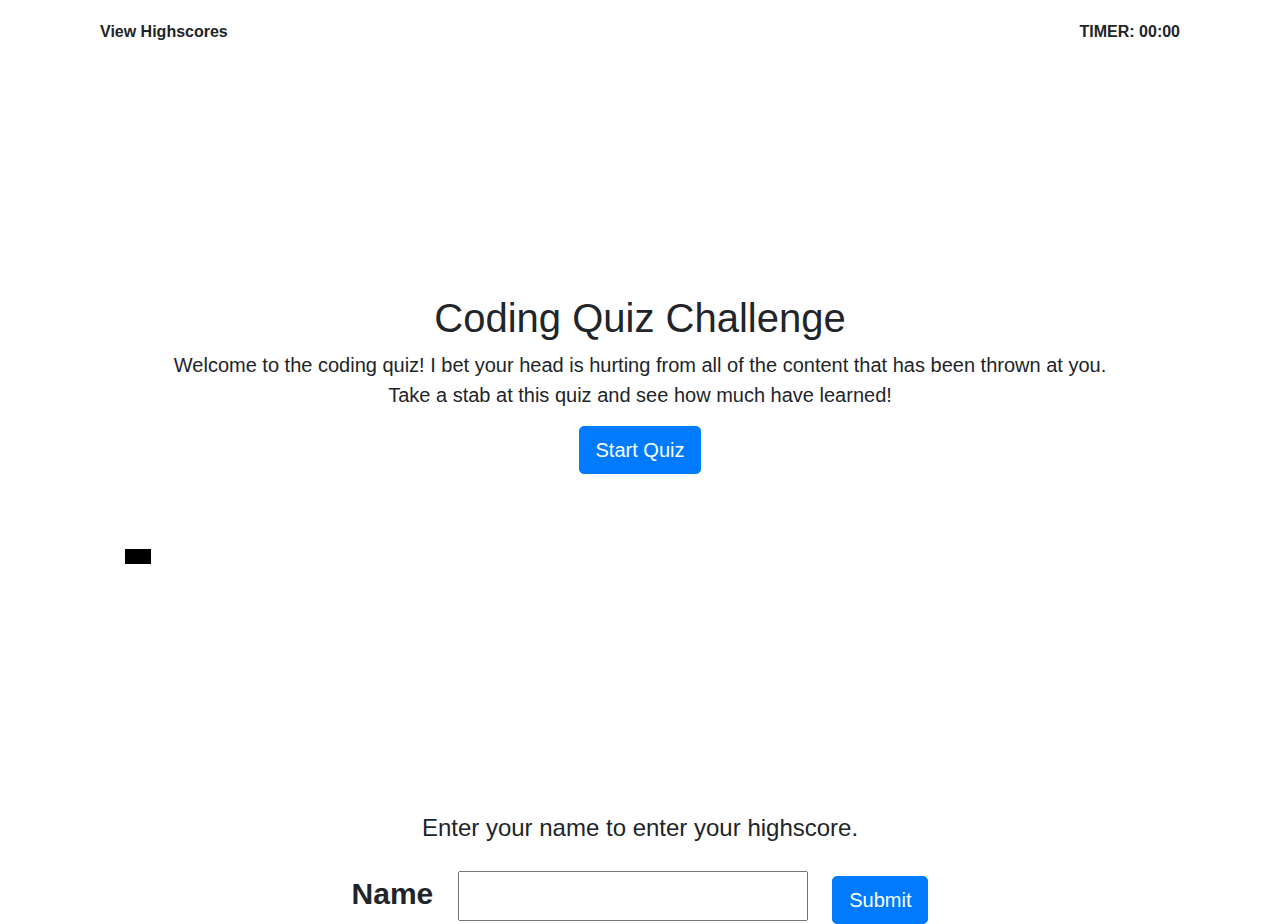
<file: Homework4-Quiz/index.html>
<!DOCTYPE html>
<html lang="en" dir="ltr">

<head>
  <meta charset="utf-8">
  <title>Quiz Homework</title>
  <link rel="stylesheet" href="https://stackpath.bootstrapcdn.com/bootstrap/4.3.1/css/bootstrap.min.css" integrity="sha384-ggOyR0iXCbMQv3Xipma34MD+dH/1fQ784/j6cY/iJTQUOhcWr7x9JvoRxT2MZw1T" crossorigin="anonymous">
  <link rel="stylesheet" href="style.css">
  <script src="http://code.jquery.com/jquery-3.4.1.min.js" integrity="sha256-CSXorXvZcTkaix6Yvo6HppcZGetbYMGWSFlBw8HfCJo=" crossorigin="anonymous"></script>
  <script src="script.js"></script>
</head>

<body>
  <div class="row">
    <div class="col-lg-6">
      <div class="viewScores">
        <strong>View Highscores</strong>
      </div>
    </div>
    <div class="col-lg-6">
      <div id="timer">
        TIMER: <span id="timeInterval">00:00</span>
      </div>
    </div>
  </div>
  <div class="container landingCont">
    <div class="row landingRow">
      <div class="col-lg landingPage">
        <h1 id="quizTitle">Coding Quiz Challenge</h1>
        <p id="quizDesc">Welcome to the coding quiz! I bet your head is hurting from all of the content that has been thrown at you.<br>Take a stab at this quiz and see how much have learned!</p>
        <button class="btn btn-primary btn-lg" id="quizButton" type="button">Start Quiz</button>
      </div>
    </div>

  </div>
  <div class="container quizCont">
    <div class="row quizRow">
      <div class="col-lg">
        <h1 id="questionTitle"></h1>
        <ul>
          <li class="option option1"></li>
          <li class="option option2"></li>
          <li class="option option3"></li>
          <li class="option option4"></li>
        </ul>
        <audio src=""></audio>
      </div>
    </div>
  </div>
  <div class="container enterNameCont">
    <div class="row nameHsCont">
      <div class="col-lg">
        <form>
          <h1 id="score"></h1>
          <h2 id="timeLeft"></h2>
          <br>
          <h4 id="nameInstruct">Enter your name to enter your highscore.</h4>
          <label id="nameLabel" for="name">Name</label>
          <input id="nameHS" type="text">
          <button class="btn btn-primary btn-lg" id="nameSubmit" type="submit" name="button">Submit</button>
        </form>
      </div>
    </div>
  </div>
  <div class="modal highScoreModal" tabindex="-1" role="dialog">
  <div class="modal-dialog" role="document">
    <div class="modal-content">
      <div class="modal-header">
        <h5 class="modal-title">High Scores</h5>
        <button type="button" class="close" data-dismiss="modal" aria-label="Close">
          <span aria-hidden="true">&times;</span>
        </button>
      </div>
      <div class="modal-body">
        <div id="hsExport"></div>
      </div>
      <div class="modal-footer">
        <button type="button" class="btn btn-secondary" data-dismiss="modal">Close</button>
        <button type="button" class="btn btn-primary">Save changes</button>
      </div>
    </div>
  </div>
</div>
</body>

</html>
</file>
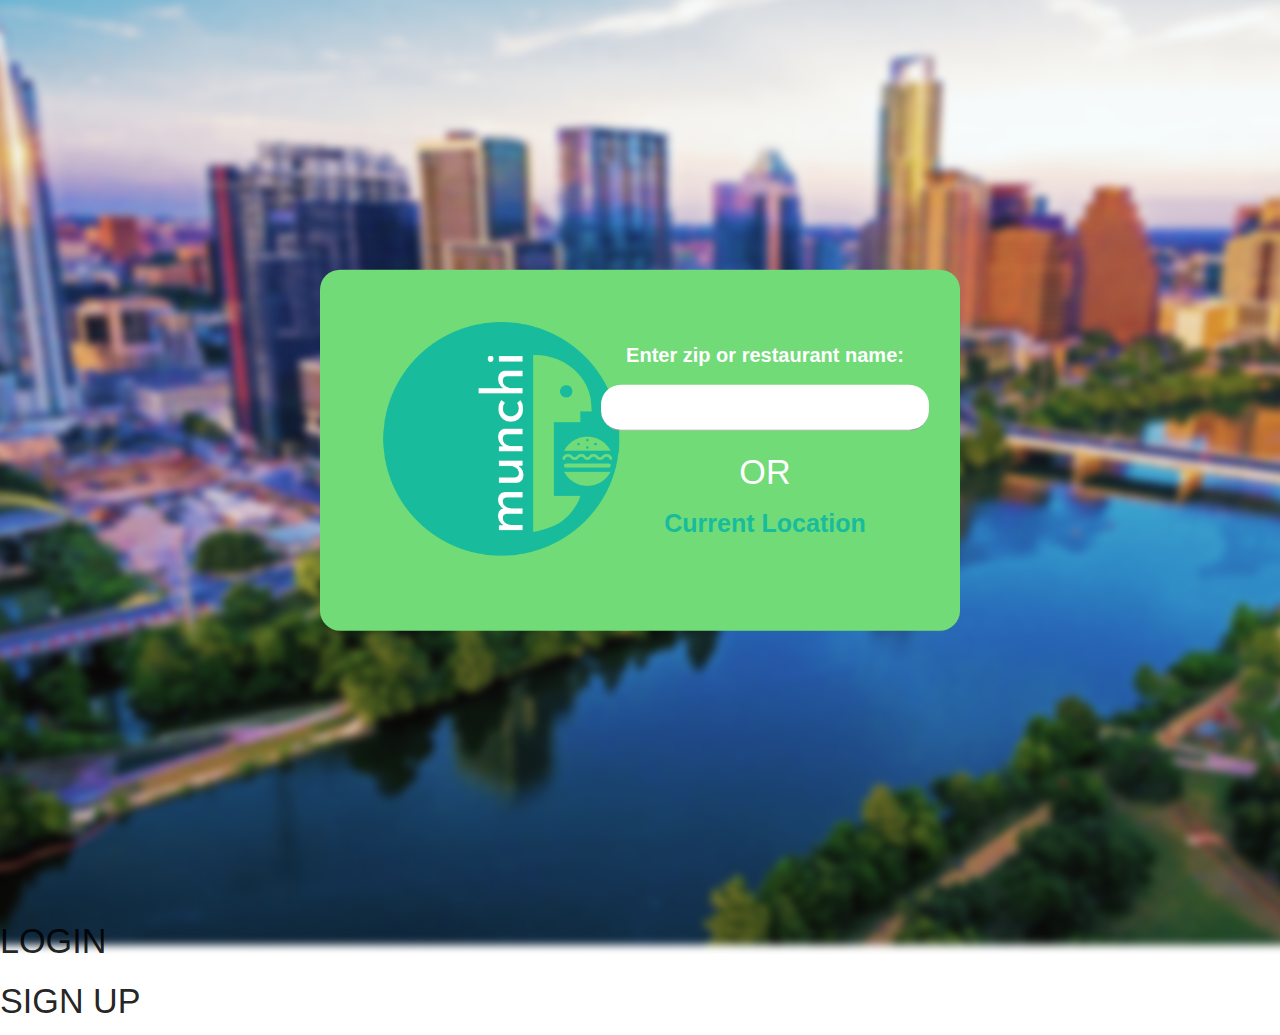
<file: test/Project-1/index.html>
<!DOCTYPE html>
<html lang="en" dir="ltr">

<head>
  <meta charset="utf-8">
  <title>munchi</title>
  <link rel="stylesheet" href="https://cdnjs.cloudflare.com/ajax/libs/materialize/1.0.0/css/materialize.min.css">
  <link rel="stylesheet" href="styles.css">

</head>

<body>
  <div class="bg-image"></div>
  <div class="login">
    <h4>LOGIN</h4>
    <h4>SIGN UP</h4>
  </div>
  <div class="container munchi-intro">
    <div class="row">
      <div class="col s5">
        <img src="assets/images/munchi-logo2.png" alt="munchi-logo">
      </div>
      <div class="col s7 munchi-input">
        <label>Enter zip or restaurant name:</label>
        <input id="zipInput">
        <h4>OR</h4>
        <a href="#" id="currentLocation">Current Location</a>
      </div>
    </div>

  </div>

  <script src="http://code.jquery.com/jquery-3.4.1.js" integrity="sha256-WpOohJOqMqqyKL9FccASB9O0KwACQJpFTUBLTYOVvVU=" crossorigin="anonymous"></script>
  <script src="https://cdnjs.cloudflare.com/ajax/libs/materialize/1.0.0/js/materialize.min.js"></script>
  <script src="scripts.js" charset="utf-8"></script>
</body>

</html>
</file>
<file: Homework4-Quiz/style.css>
.viewScores {
  padding: 20px 0 0 100px;
  cursor: pointer;
}

#timer {
  float: right;
  padding: 20px 100px 0 0;
  font-weight: 700;
  /* color: orange; */
}

.landingRow {
  text-align: center;
}

.landingPage {
  padding: 250px 0 0 0;
}

#quizDesc {
  font-size: 20px;
}

#questionTitle {
  margin-left: 40px;
  padding-bottom: 20px;
}

.quizRow {
  position: absolute;
  bottom: 320px;
  margin-right: 200px;
}

ul {
  line-height: 2;
  font-size: 23px;
  list-style-type: none;
}

.option1,.option2,.option3,.option4 {
  background-color: #007bff;
  border: solid black;
  padding-left: 20px;
  color: white;
  margin: 0 600px 0 0;
}

.option1:hover,.option2:hover,.option3:hover,.option4:hover {
  background-color: #99caff;
  color: black;
  cursor: pointer;
}

.option2 {
  border-top-width: 0;
  border-bottom-width: 0;
}

.option3 {
  border-bottom-width: 0;
}

.nameHsCont {
  text-align: center;
  padding: 250px 0 0 0;
}

#score {
  padding: 0 0 30px 0;
}

#timeLeft {
  padding: 0 0 20px 0;
}

#nameInstruct {
  padding: 0 0 20px 0;
}

#nameHS {
  width: 350px;
  height: 50px;
  margin: 0 20px;
  font-size: 25px;
  text-align: center;
}

#nameLabel {
  font-weight: 600;
  font-size: 30px;
}
</file>
<file: test/Project-1/styles.css>
body, html {
  height: 100%;
}

* {
  box-sizing: border-box;
}

.bg-image {
  /* The image used */
  background-image: url(./assets/images/AustinSkyline.png);

  /* Add the blur effect */
  filter: blur(4px);
  -webkit-filter: blur(4px);

  /* Full height */
  height: 100%;

  /* Center and scale the image nicely */
  background-position: center;
  background-repeat: no-repeat;
  background-size: cover;
  transform: scale(1.1);
}

/* Position text in the middle of the page/image */
.munchi-intro {
  background-color: #71db77; /* Fallback color */
  color: white;
  font-weight: bold;
  position: absolute;
  top: 50%;
  left: 50%;
  transform: translate(-50%, -50%);
  z-index: 2;
  width: 50%;
  padding: 20px;
  text-align: center;
  border-radius: 20px;
}

.munchi-input {
  margin: 50px 0 0 0;
}

img {
  width: 300px;
  float: left;
}

label {
  color: white;
  font-size: 20px;
  top: 20px;
}

input {
  background-color: white !important;
  border-radius: 20px !important;
  text-align: center;
  margin: 15px 0 0 0 !important;
  font-size: 20px !important;
}

a {
  font-size: 25px;
  color: #18bc9d;
}

.login {
  position: absolute;
  z-index: 3;
}
</file>
